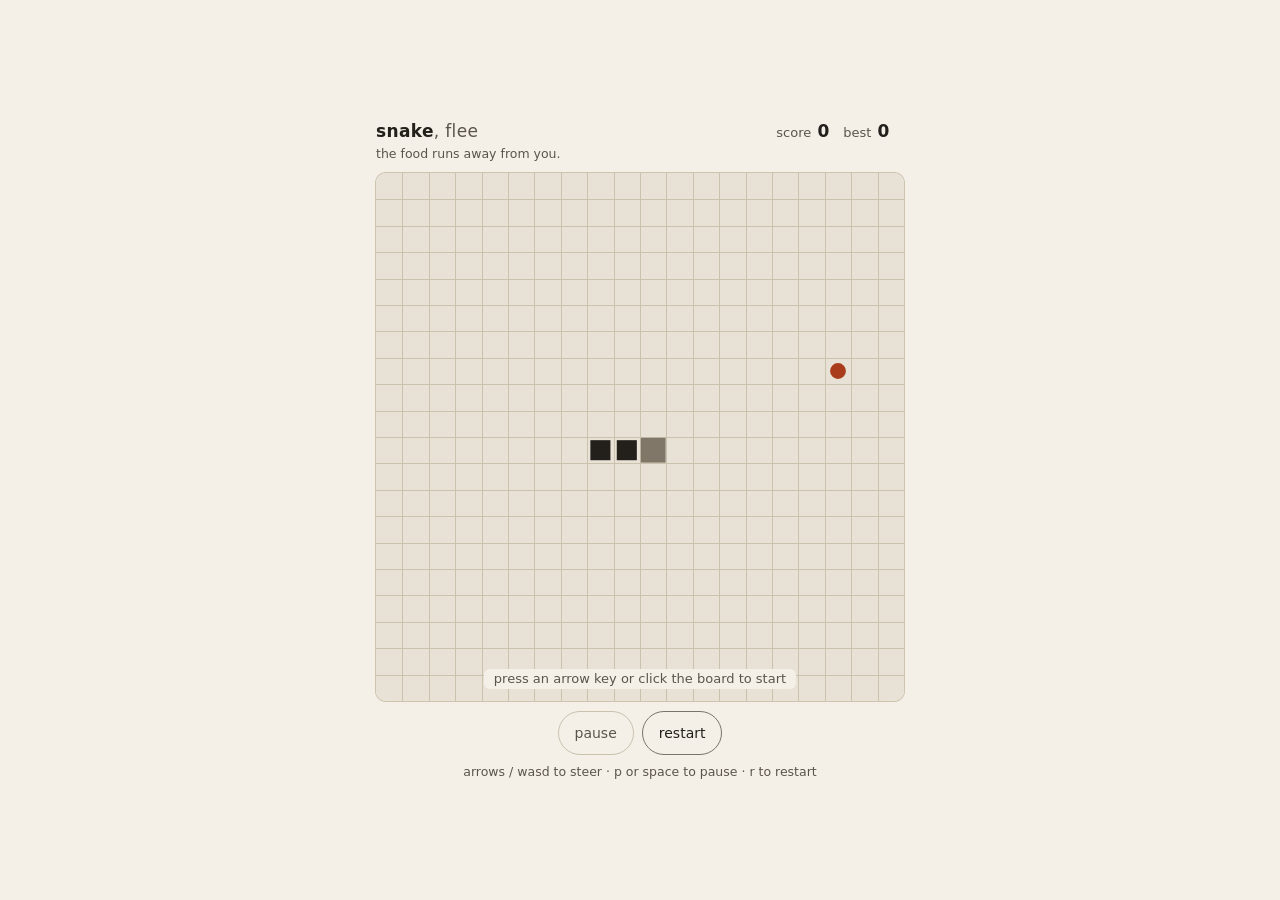
<file: index.html>
<!DOCTYPE html>
<html lang="en">
<head>
<meta charset="utf-8">
<meta name="viewport" content="width=device-width, initial-scale=1, viewport-fit=cover">
<title>snake, flee — the food runs away</title>
<link rel="icon" href="data:,"><!-- no favicon file; this stops the 404 -->
<link rel="stylesheet" href="style.css">
</head>
<body>
<main class="wrap">
  <header class="hud">
    <div class="titles">
      <h1 class="title">snake<span class="title-dim">, flee</span></h1>
      <!-- The twist, on the page and not only in the <title>: a screenshot or
           an embed has to say what this is. -->
      <p class="tagline">the food runs away from you.</p>
    </div>
    <div class="scores">
      <span class="score"><span class="label">score</span> <b id="score">0</b></span>
      <!-- The star is the record's second channel: colour alone is nothing to
           a colourblind player. aria-hidden because the live region already
           says "new best" in words, and "black star" would be noise. -->
      <span class="score" id="bestSlot"><span class="label">best</span> <b id="best">0</b><span class="mark" aria-hidden="true">&#9733;</span></span>
    </div>
  </header>

  <div class="board" id="board">
    <div class="stage" id="stage">
      <canvas id="canvas" width="480" height="480" aria-label="Snake board"></canvas>
      <!-- role=status so the state this shows (ready / paused / game over)
           is announced when it appears, not only drawn. -->
      <div class="overlay" id="overlay" role="status" hidden>
        <p class="over-title" id="overlayTitle">paused</p>
        <p class="over-line" id="overlayLine"></p>
        <!-- Only on an ending that took the record. The card said the same
             flat thing either way; the number was the only tell. The star is
             aria-hidden for the same reason the HUD's is at :24 — the words
             beside it already say it, and "black star a new best" is noise. -->
        <p class="over-record" id="overlayRecord" hidden><span aria-hidden="true">&#9733;</span> a new best</p>
        <p class="over-hint" id="overlayHint"></p>
      </div>
    </div>
  </div>

  <!-- Score changes, a new best and resuming are announced here. One
       utterance per meal at most: a tick-by-tick reading would be unusable. -->
  <p class="sr-only" id="live" role="status" aria-live="polite"></p>

  <footer class="foot">
    <div class="controls">
      <button class="btn" id="pauseBtn" type="button">pause</button>
      <button class="btn" id="restartBtn" type="button">restart</button>
    </div>
    <p class="hint">arrows / wasd to steer &middot; p or space to pause &middot; r to restart</p>
  </footer>
</main>
<script src="app.js"></script>
</body>
</html>
</file>
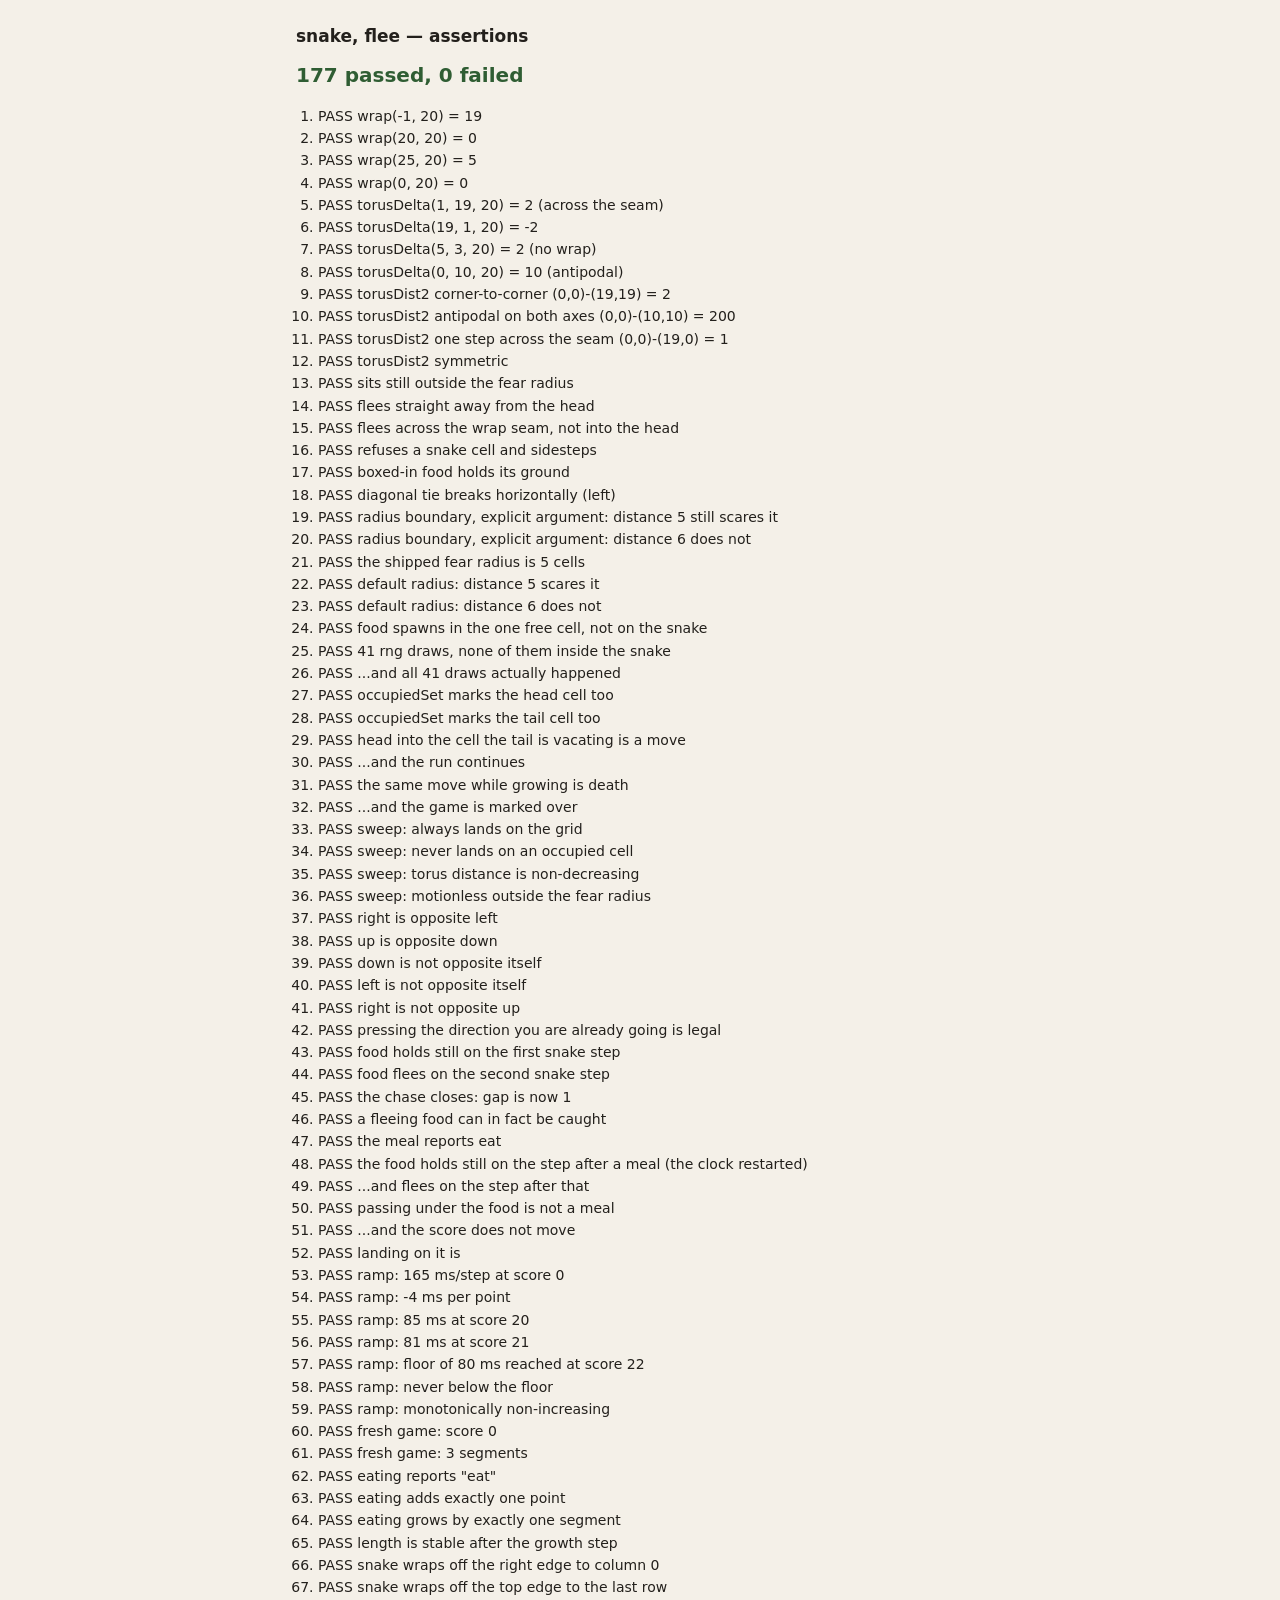
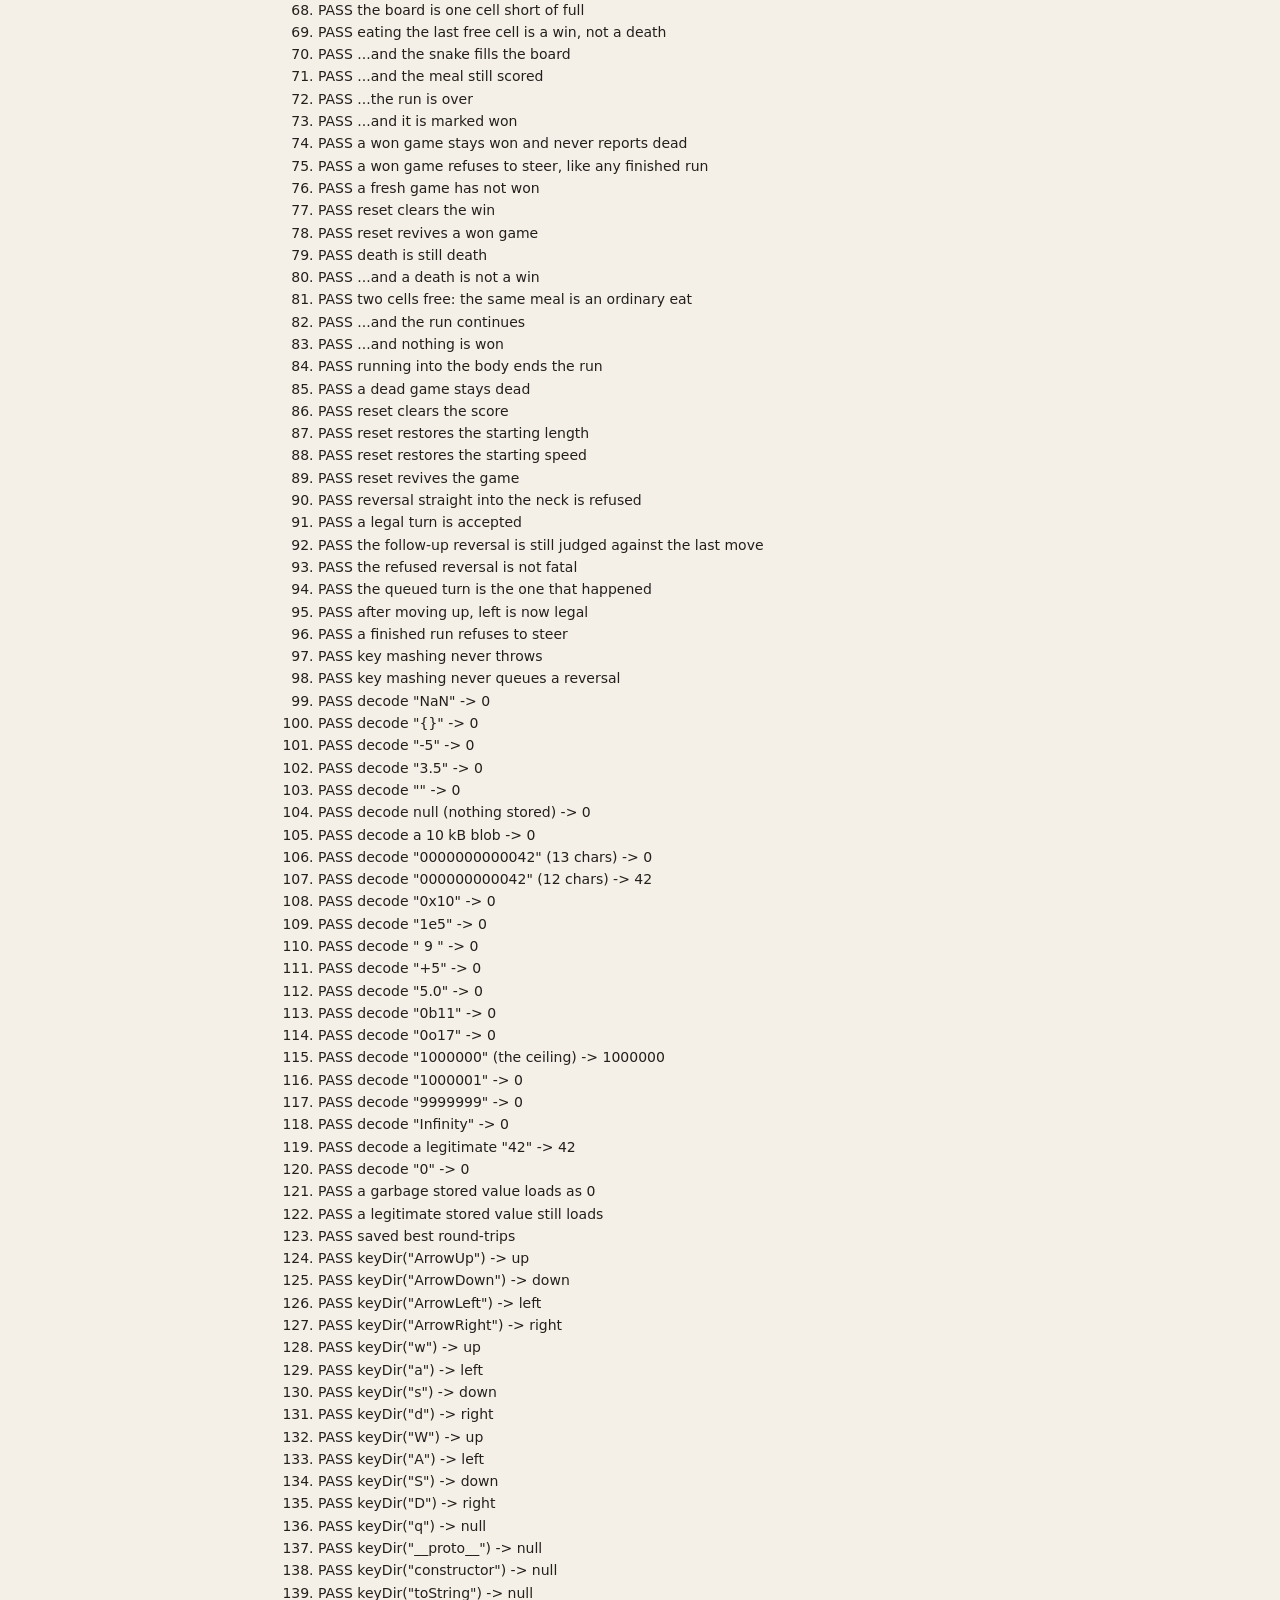
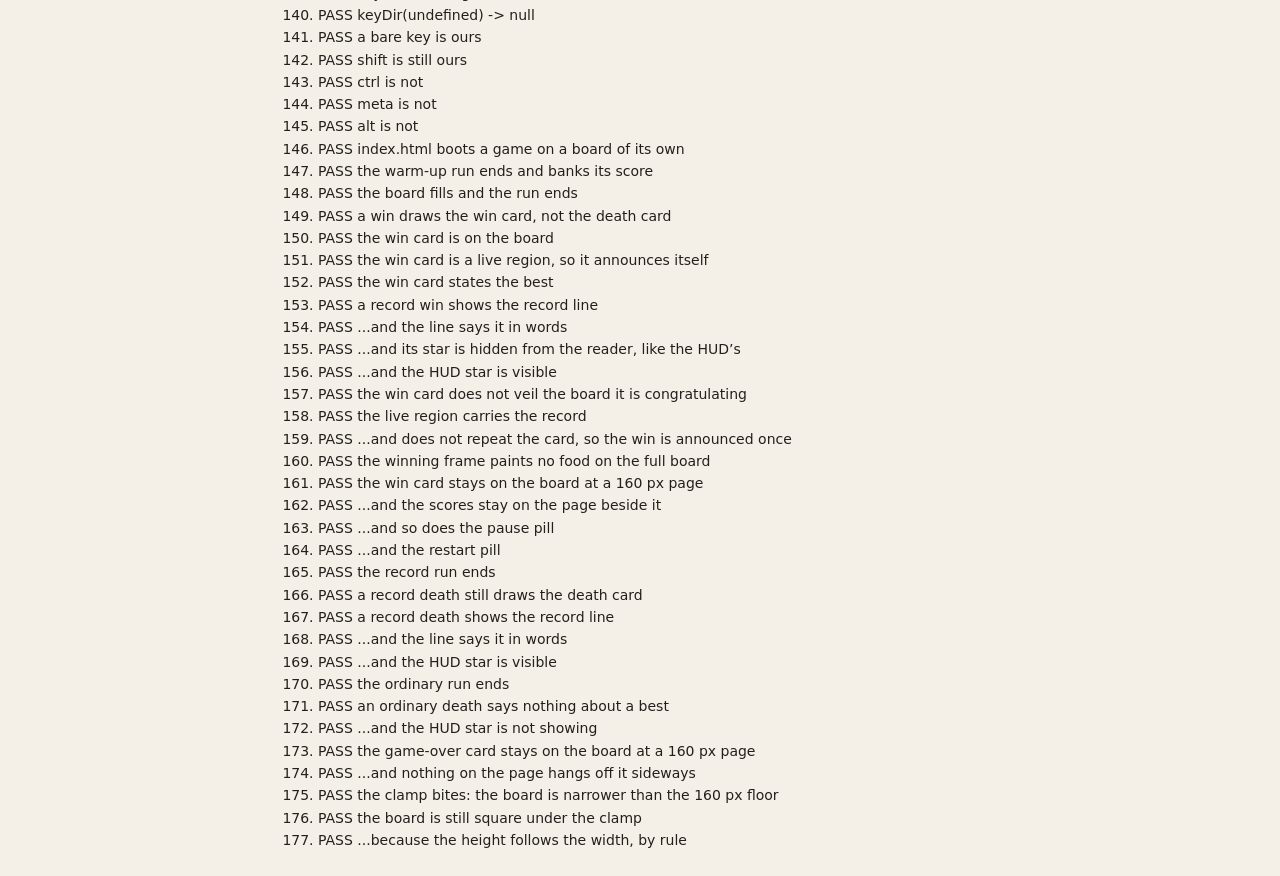
<file: tests.html>
<!DOCTYPE html>
<html lang="en">
<head>
<meta charset="utf-8">
<meta name="viewport" content="width=device-width, initial-scale=1">
<title>snake, flee — tests</title>
<link rel="icon" href="data:,"><!-- no favicon file; this stops the 404 -->
<link rel="stylesheet" href="style.css">
<style>
  /* Runner-only styling; the game's palette is reused for consistency. */
  .runner { max-width: 720px; margin: 0 auto; padding: 24px 16px; height: auto; }
  .summary { font-size: 20px; font-weight: 600; margin: 0 0 16px; }
  .summary.ok { color: #2f5d33; }      /* 5.6:1 on the paper background */
  .summary.bad { color: var(--accent); }
  ol { margin: 0; padding-left: 22px; font-size: 14px; }
  li { margin: 2px 0; }
  li.fail { color: var(--accent); font-weight: 600; }
  code { font-family: ui-monospace, SFMono-Regular, Menlo, Consolas, monospace; }
  li.skip { color: var(--muted); }
  /* The shipped page, mounted and running (see mountPage). Off-screen, not
     display:none: the rows read rendered geometry and computed style, and a
     box that is not laid out has neither. The frame is sized here and resized
     by the rows that need a particular viewport, so the page under test never
     inherits the size of the window the suite was opened in. */
  .fixture { position: absolute; left: -20000px; top: 0; }
  #page { width: 560px; height: 640px; border: 0; display: block; }
</style>
</head>
<body>
<div class="runner">
  <h1 style="font-size:17px;margin:0 0 12px">snake, flee — assertions</h1>
  <p class="summary" id="summary">running…</p>
  <ol id="results"></ol>
</div>

<!-- The page under test is index.html itself, mounted here by mountPage()
     at the foot of this file. This used to be a hand-written copy of that
     file's chrome, and a copy is blind to the drift it was meant to catch:
     with only index.html edited, dropping role="status" from the overlay,
     rewriting the card's "a new best", and even renaming #canvas — which
     leaves the shipped page a dead board with no game on it — every one of
     them left this suite reading 168/168 green. -->
<div class="fixture" id="fixture"></div>

<script>
/* app.js reads the stored best once, at boot, so the seed has to be in place
   before the page under test loads — which is also why the key is spelled out
   here rather than read off the export. The record rows below need the stored
   best exactly one short of the winning score: a record taken in the frame the
   run ends is the case that reverted silently. The player's own value goes
   back at the end of the run (restoreBest). A private window throws here;
   loadBest reports 0 in that case and every row below still holds. */
window.__realBest = null;
window.__seeded = false;
try {
  window.__realBest = localStorage.getItem('snake-flee.best');
  localStorage.setItem('snake-flee.best', '397');
  window.__seeded = true;
} catch (e) { /* storage unavailable; nothing seeded, nothing to put back */ }
</script>
<!-- No #canvas in this document, so app.js boots nothing here: it is loaded
     for the pure logic it exports. The running game lives in the frame. -->
<script src="app.js"></script>
<script>
(function () {
  'use strict';
  var S = window.SnakeFlee;
  var pass = 0, fail = 0, skipped = 0;
  var list = document.getElementById('results');

  function ok(name, cond, detail) {
    var li = document.createElement('li');
    if (cond) { pass++; li.textContent = 'PASS  ' + name; }
    else { fail++; li.className = 'fail'; li.textContent = 'FAIL  ' + name + (detail ? ' — ' + detail : ''); }
    list.appendChild(li);
  }
  function eq(name, actual, expected) {
    ok(name, actual === expected, 'got ' + JSON.stringify(actual) + ', expected ' + JSON.stringify(expected));
  }
  /* A row that could not run, said out loud and counted apart. It is never a
     pass: a suite that quietly drops what it cannot check is worse than one
     that runs fewer rows, because the number at the top stops meaning what it
     says. The summary carries the count and so does the tab title. */
  function skip(name, why) {
    var li = document.createElement('li');
    li.className = 'skip';
    li.textContent = 'SKIP  ' + name + ' — ' + why;
    list.appendChild(li);
    skipped++;
  }
  var N = 20;
  function occ(cells) {
    var m = Object.create(null);
    for (var i = 0; i < cells.length; i++) m[S.key(cells[i][0], cells[i][1])] = true;
    return m;
  }

  // ---------------------------------------------------------------- wrapping
  eq('wrap(-1, 20) = 19', S.wrap(-1, 20), 19);
  eq('wrap(20, 20) = 0', S.wrap(20, 20), 0);
  eq('wrap(25, 20) = 5', S.wrap(25, 20), 5);
  eq('wrap(0, 20) = 0', S.wrap(0, 20), 0);

  // ---------------------------------------------------------- torus distance
  eq('torusDelta(1, 19, 20) = 2 (across the seam)', S.torusDelta(1, 19, 20), 2);
  eq('torusDelta(19, 1, 20) = -2', S.torusDelta(19, 1, 20), -2);
  eq('torusDelta(5, 3, 20) = 2 (no wrap)', S.torusDelta(5, 3, 20), 2);
  eq('torusDelta(0, 10, 20) = 10 (antipodal)', S.torusDelta(0, 10, 20), 10);
  eq('torusDist2 corner-to-corner (0,0)-(19,19) = 2', S.torusDist2(0, 0, 19, 19, N, N), 2);
  // (the naive, unwrapped answer for that pair would be 722; the row above is
  //  the whole assertion — a follow-up '!== 722' would only restate it)
  eq('torusDist2 antipodal on both axes (0,0)-(10,10) = 200', S.torusDist2(0, 0, 10, 10, N, N), 200);
  eq('torusDist2 one step across the seam (0,0)-(19,0) = 1', S.torusDist2(0, 0, 19, 0, N, N), 1);
  eq('torusDist2 symmetric', S.torusDist2(3, 17, 18, 2, N, N), S.torusDist2(18, 2, 3, 17, N, N));

  // --------------------------------------------------------------- flee step
  (function () {
    var far = S.fleeStep({ x: 0, y: 0 }, { x: 10, y: 10 }, {}, N, N, 5);
    ok('sits still outside the fear radius', far.x === 0 && far.y === 0, JSON.stringify(far));

    var near = S.fleeStep({ x: 8, y: 5 }, { x: 10, y: 5 }, {}, N, N, 5);
    ok('flees straight away from the head', near.x === 7 && near.y === 5, JSON.stringify(near));

    // Head at x=2, food at x=0: the short way round is through the seam, so
    // the food must exit left to x=19, not right into the snake.
    var seam = S.fleeStep({ x: 0, y: 5 }, { x: 2, y: 5 }, {}, N, N, 5);
    ok('flees across the wrap seam, not into the head', seam.x === 19 && seam.y === 5, JSON.stringify(seam));

    // Straight-line escape blocked by the snake body -> sidesteps, and the
    // tiebreak order (right, left, down, up) picks "down".
    var blocked = S.fleeStep({ x: 5, y: 5 }, { x: 7, y: 5 }, occ([[4, 5]]), N, N, 5);
    ok('refuses a snake cell and sidesteps', blocked.x === 5 && blocked.y === 6, JSON.stringify(blocked));

    // Fully boxed in: stays put rather than moving closer.
    var boxed = S.fleeStep({ x: 5, y: 5 }, { x: 6, y: 5 }, occ([[4, 5], [5, 4], [5, 6], [6, 5]]), N, N, 5);
    ok('boxed-in food holds its ground', boxed.x === 5 && boxed.y === 5, JSON.stringify(boxed));

    var diag = S.fleeStep({ x: 5, y: 5 }, { x: 7, y: 7 }, {}, N, N, 5);
    ok('diagonal tie breaks horizontally (left)', diag.x === 4 && diag.y === 5, JSON.stringify(diag));

    eq('radius boundary, explicit argument: distance 5 still scares it',
      S.fleeStep({ x: 5, y: 5 }, { x: 10, y: 5 }, {}, N, N, 5).x, 4);
    eq('radius boundary, explicit argument: distance 6 does not',
      S.fleeStep({ x: 5, y: 5 }, { x: 11, y: 5 }, {}, N, N, 5).x, 5);

    /* Every call above passes the radius explicitly, which exercises the
       parameter and never the constant the game actually ships. These three
       pin the shipped value and take the default-argument path — no sixth
       argument — so a change to FEAR_RADIUS is a failing test. */
    eq('the shipped fear radius is 5 cells', S.FEAR_RADIUS, 5);
    eq('default radius: distance 5 scares it',
      S.fleeStep({ x: 5, y: 5 }, { x: 10, y: 5 }, {}, N, N).x, 4);
    eq('default radius: distance 6 does not',
      S.fleeStep({ x: 5, y: 5 }, { x: 11, y: 5 }, {}, N, N).x, 5);
  })();

  // ------------------------------------------------------- food placement
  (function () {
    /* spawnFood's occupancy filter was untested: the game tests all inject an
       rng that lands on a free cell either way. Leave exactly one cell open
       and the filter is the only thing that can find it. */
    var g = S.createGame({ rng: function () { return 0; } });
    g.snake = [];
    for (var y = 0; y < N; y++) {
      for (var x = 0; x < N; x++) if (!(x === 7 && y === 3)) g.snake.push({ x: x, y: y });
    }
    var only = S.spawnFood(g);
    ok('food spawns in the one free cell, not on the snake',
      only.x === 7 && only.y === 3, JSON.stringify(only));

    // ...and across the whole rng range, with a body worth avoiding.
    var g2 = S.createGame({ rng: function () { return 0; } });
    g2.snake = [];
    for (var i = 0; i < N; i++) g2.snake.push({ x: i, y: 0 });   // the whole top row
    var taken = S.occupiedSet(g2.snake);
    var inside = 0, draws = 0;
    for (var k = 0; k <= 40; k++) {
      g2.rng = (function (v) { return function () { return v; }; })(k / 40.0001);
      var f = S.spawnFood(g2);
      draws++;
      if (taken[S.key(f.x, f.y)]) inside++;
    }
    eq('41 rng draws, none of them inside the snake', inside, 0);
    eq('...and all 41 draws actually happened', draws, 41);

    eq('occupiedSet marks the head cell too', S.occupiedSet([{ x: 1, y: 2 }, { x: 3, y: 4 }])[S.key(1, 2)], true);
    eq('occupiedSet marks the tail cell too', S.occupiedSet([{ x: 1, y: 2 }, { x: 3, y: 4 }])[S.key(3, 4)], true);
  })();

  // --------------------------------------------------- the vacating tail
  (function () {
    /* The tail cell frees up on the same step, so the head may follow it —
       unless the snake is growing this step, when the tail stays put and the
       same move is fatal. One guard, both outcomes. */
    function square(grow) {
      var g = S.createGame({ rng: function () { return 0; } });
      g.snake = [{ x: 5, y: 5 }, { x: 6, y: 5 }, { x: 6, y: 6 }, { x: 5, y: 6 }];
      g.dir = S.DIRS.down; g.dirMoved = S.DIRS.right;   // into the tail cell
      g.grow = grow; g.food = { x: 15, y: 15 }; g.clock = 0;
      return { r: S.tick(g), g: g };
    }
    var moving = square(0);
    eq('head into the cell the tail is vacating is a move', moving.r, 'move');
    eq('...and the run continues', moving.g.over, false);
    var growing = square(1);
    eq('the same move while growing is death', growing.r, 'dead');
    eq('...and the game is marked over', growing.g.over, true);
  })();

  // Exhaustive property sweep: for every head/food pair on the board the flee
  // step must stay on the grid, avoid occupied cells, never close the gap, and
  // never move at all when the head is outside the radius.
  (function () {
    var bad = { grid: 0, occupied: 0, closer: 0, restless: 0 };
    var block = occ([[9, 9], [9, 10], [10, 9], [3, 14], [17, 2]]);
    for (var hx = 0; hx < N; hx++) {
      for (var hy = 0; hy < N; hy++) {
        for (var fx = 0; fx < N; fx++) {
          for (var fy = 0; fy < N; fy++) {
            if (block[S.key(fx, fy)]) continue;
            var before = S.torusDist2(fx, fy, hx, hy, N, N);
            var r = S.fleeStep({ x: fx, y: fy }, { x: hx, y: hy }, block, N, N, 5);
            if (r.x < 0 || r.x >= N || r.y < 0 || r.y >= N || r.x % 1 || r.y % 1) bad.grid++;
            if (block[S.key(r.x, r.y)]) bad.occupied++;
            if (S.torusDist2(r.x, r.y, hx, hy, N, N) < before) bad.closer++;
            if (before > 25 && (r.x !== fx || r.y !== fy)) bad.restless++;
          }
        }
      }
    }
    eq('sweep: always lands on the grid', bad.grid, 0);
    eq('sweep: never lands on an occupied cell', bad.occupied, 0);
    eq('sweep: torus distance is non-decreasing', bad.closer, 0);
    eq('sweep: motionless outside the fear radius', bad.restless, 0);
  })();

  // ------------------------------------------------------------- reversals
  (function () {
    eq('right is opposite left', S.isOpposite(S.DIRS.right, S.DIRS.left), true);
    eq('up is opposite down', S.isOpposite(S.DIRS.up, S.DIRS.down), true);
    // One axis matching is not enough: 0 === -0, so every direction has one
    // component that looks reversed against itself.
    eq('down is not opposite itself', S.isOpposite(S.DIRS.down, S.DIRS.down), false);
    eq('left is not opposite itself', S.isOpposite(S.DIRS.left, S.DIRS.left), false);
    eq('right is not opposite up', S.isOpposite(S.DIRS.right, S.DIRS.up), false);
    (function () {
      var g = S.createGame({ rng: function () { return 0; } });
      g.food = { x: 0, y: 0 };
      eq('pressing the direction you are already going is legal',
        S.turn(g, S.DIRS.right), true);
    })();
  })();

  // ------------------------------------------------------------ flee cadence
  (function () {
    // The food moves once per two snake steps. At equal speed a head-on chase
    // never closes and the game cannot be won, so this cadence is what makes
    // the food catchable at all.
    var g = S.createGame({ rng: function () { return 0; } });
    g.snake = [{ x: 5, y: 10 }, { x: 4, y: 10 }, { x: 3, y: 10 }];
    g.dir = S.DIRS.right; g.dirMoved = S.DIRS.right; g.clock = 0;
    g.food = { x: 8, y: 10 };                        // 3 cells ahead, inside the radius
    S.tick(g);
    ok('food holds still on the first snake step', g.food.x === 8 && g.food.y === 10,
      JSON.stringify(g.food));
    S.tick(g);
    ok('food flees on the second snake step', g.food.x === 9 && g.food.y === 10,
      JSON.stringify(g.food));
    S.tick(g);
    eq('the chase closes: gap is now 1', S.torusDist2(g.food.x, g.food.y, g.snake[0].x, g.snake[0].y, N, N), 1);
    eq('a fleeing food can in fact be caught', S.tick(g), 'eat');
  })();

  (function () {
    /* Eating restarts the cadence clock, so the new food gets a step of grace
       instead of inheriting the old food's parity. */
    var g = S.createGame({ rng: function () { return 0; } });
    g.snake = [{ x: 5, y: 10 }, { x: 4, y: 10 }, { x: 3, y: 10 }];
    g.dir = S.DIRS.right; g.dirMoved = S.DIRS.right;
    g.clock = 1;                    // one more step and the food would move
    g.food = { x: 6, y: 10 };       // directly ahead: this step is the meal
    eq('the meal reports eat', S.tick(g), 'eat');
    g.food = { x: 9, y: 10 };       // 3 cells ahead, well inside the radius
    S.tick(g);
    ok('the food holds still on the step after a meal (the clock restarted)',
      g.food.x === 9 && g.food.y === 10, JSON.stringify(g.food));
    S.tick(g);
    ok('...and flees on the step after that',
      g.food.x === 10 && g.food.y === 10, JSON.stringify(g.food));
  })();

  (function () {
    // Sharing one coordinate with the food is not a meal.
    var g = S.createGame({ rng: function () { return 0; } });
    g.snake = [{ x: 5, y: 10 }, { x: 4, y: 10 }, { x: 3, y: 10 }];
    g.dir = S.DIRS.right; g.dirMoved = S.DIRS.right; g.clock = 0;
    g.food = { x: 6, y: 11 };       // same column as the next head cell, one row off
    eq('passing under the food is not a meal', S.tick(g), 'move');
    eq('...and the score does not move', g.score, 0);
    g.snake = [{ x: 5, y: 10 }, { x: 4, y: 10 }, { x: 3, y: 10 }];
    g.dir = S.DIRS.right; g.dirMoved = S.DIRS.right;
    g.food = { x: 6, y: 10 };       // the same step, this time on the food
    eq('landing on it is', S.tick(g), 'eat');
  })();

  // -------------------------------------------------------------- speed ramp
  eq('ramp: 165 ms/step at score 0', S.stepIntervalMs(0), 165);
  eq('ramp: -4 ms per point', S.stepIntervalMs(1), 161);
  eq('ramp: 85 ms at score 20', S.stepIntervalMs(20), 85);
  eq('ramp: 81 ms at score 21', S.stepIntervalMs(21), 81);
  eq('ramp: floor of 80 ms reached at score 22', S.stepIntervalMs(22), 80);
  eq('ramp: never below the floor', S.stepIntervalMs(10000), 80);
  (function () {
    var monotone = true;
    for (var i = 1; i <= 200; i++) {
      if (S.stepIntervalMs(i) > S.stepIntervalMs(i - 1)) monotone = false;
    }
    ok('ramp: monotonically non-increasing', monotone);
  })();

  // ------------------------------------------------------------ game stepping
  (function () {
    var g = S.createGame({ rng: function () { return 0.5; } });
    eq('fresh game: score 0', g.score, 0);
    eq('fresh game: 3 segments', g.snake.length, 3);

    // Park the food directly ahead so the next step eats it.
    g.food = { x: g.snake[0].x + 1, y: g.snake[0].y };
    var len = g.snake.length;
    eq('eating reports "eat"', S.tick(g), 'eat');
    eq('eating adds exactly one point', g.score, 1);
    eq('eating grows by exactly one segment', g.snake.length, len + 1);
    var len2 = g.snake.length;
    g.food = { x: 0, y: 0 };            // far away, no second meal
    S.tick(g);
    eq('length is stable after the growth step', g.snake.length, len2);
  })();

  (function () {
    var g = S.createGame({ rng: function () { return 0; } });
    g.snake = [{ x: 19, y: 4 }, { x: 18, y: 4 }, { x: 17, y: 4 }];
    g.dir = S.DIRS.right; g.dirMoved = S.DIRS.right;
    g.food = { x: 10, y: 15 };
    S.tick(g);
    ok('snake wraps off the right edge to column 0', g.snake[0].x === 0 && g.snake[0].y === 4,
      JSON.stringify(g.snake[0]));

    g.snake = [{ x: 6, y: 0 }, { x: 6, y: 1 }, { x: 6, y: 2 }];
    g.dir = S.DIRS.up; g.dirMoved = S.DIRS.up;
    S.tick(g);
    ok('snake wraps off the top edge to the last row', g.snake[0].x === 6 && g.snake[0].y === 19,
      JSON.stringify(g.snake[0]));
  })();

  // -------------------------------------------------------------- the win
  (function () {
    /* Filling the board is 397 meals on a 20x20, so nobody will ever reach it
       by playing — which is exactly why it has to be asserted. It used to end
       the run as a death: with no free cell left spawnFood handed back the
       stale food, that cell was the head, and the next step was a collision
       with yourself. Build the board one cell short and eat the last one. */
    function full() {
      var g = S.createGame({ rng: function () { return 0; } });
      var snake = [{ x: 7, y: 4 }];                 // head, about to move up
      for (var y = 0; y < N; y++) {
        for (var x = 0; x < N; x++) {
          if (x === 7 && (y === 3 || y === 4)) continue;   // (7,3) is the gap
          snake.push({ x: x, y: y });
        }
      }
      g.snake = snake;
      g.grow = 0;
      g.score = N * N - 3;
      g.dir = S.DIRS.up; g.dirMoved = S.DIRS.up;
      g.food = { x: 7, y: 3 };
      return g;
    }

    var g = full();
    eq('the board is one cell short of full', g.snake.length, N * N - 1);
    eq('eating the last free cell is a win, not a death', S.tick(g), 'win');
    eq('...and the snake fills the board', g.snake.length, N * N);
    eq('...and the meal still scored', g.score, N * N - 2);
    eq('...the run is over', g.over, true);
    eq('...and it is marked won', g.won, true);
    eq('a won game stays won and never reports dead', S.tick(g), 'win');
    eq('a won game refuses to steer, like any finished run',
      S.turn(g, S.DIRS.left), false);

    // The win is a state of its own: a fresh game and a death are not it.
    var fresh = S.createGame({ rng: function () { return 0; } });
    eq('a fresh game has not won', fresh.won, false);
    S.reset(g);
    eq('reset clears the win', g.won, false);
    eq('reset revives a won game', g.over, false);

    var d = S.createGame({ rng: function () { return 0; } });
    d.snake = [{ x: 5, y: 5 }, { x: 6, y: 5 }, { x: 6, y: 6 }, { x: 5, y: 6 }, { x: 4, y: 6 }];
    d.dir = S.DIRS.down; d.dirMoved = S.DIRS.left;
    d.food = { x: 15, y: 15 };
    eq('death is still death', S.tick(d), 'dead');
    eq('...and a death is not a win', d.won, false);

    /* One cell short of full is an ordinary meal, so the win is the board
       filling and not merely a long snake. Two cells free, eat one. */
    var g2 = full();
    g2.snake.pop();                 // give a second cell back to the board
    eq('two cells free: the same meal is an ordinary eat', S.tick(g2), 'eat');
    eq('...and the run continues', g2.over, false);
    eq('...and nothing is won', g2.won, false);
  })();

  (function () {
    // Self-collision: a length-5 snake turned into its own body.
    var g = S.createGame({ rng: function () { return 0; } });
    g.snake = [{ x: 5, y: 5 }, { x: 6, y: 5 }, { x: 6, y: 6 }, { x: 5, y: 6 }, { x: 4, y: 6 }];
    g.dir = S.DIRS.down; g.dirMoved = S.DIRS.left;
    g.food = { x: 15, y: 15 };
    eq('running into the body ends the run', S.tick(g), 'dead');
    eq('a dead game stays dead', S.tick(g), 'dead');

    S.reset(g);
    eq('reset clears the score', g.score, 0);
    eq('reset restores the starting length', g.snake.length, 3);
    eq('reset restores the starting speed', S.stepIntervalMs(g.score), 165);
    eq('reset revives the game', g.over, false);
  })();

  (function () {
    // A 180 is judged against the direction last *moved*. Moving right, the
    // pair (up, left) in one tick must leave "up" queued, not "left".
    var g = S.createGame({ rng: function () { return 0; } });
    g.food = { x: 0, y: 0 };
    eq('reversal straight into the neck is refused', S.turn(g, S.DIRS.left), false);
    eq('a legal turn is accepted', S.turn(g, S.DIRS.up), true);
    eq('the follow-up reversal is still judged against the last move',
      S.turn(g, S.DIRS.left), false);
    ok('the refused reversal is not fatal', S.tick(g) !== 'dead');
    eq('the queued turn is the one that happened', g.dirMoved, S.DIRS.up);
    eq('after moving up, left is now legal', S.turn(g, S.DIRS.left), true);
    g.over = true;
    eq('a finished run refuses to steer', S.turn(g, S.DIRS.right), false);
  })();

  (function () {
    // Mash every direction 500 times from a fresh game: nothing may throw and
    // the snake may never reverse into itself on the very next step.
    var g = S.createGame({ rng: Math.random });
    var dirs = [S.DIRS.up, S.DIRS.down, S.DIRS.left, S.DIRS.right];
    var threw = false, reversed = false;
    try {
      for (var i = 0; i < 500; i++) {
        var moved = g.dirMoved;
        S.turn(g, dirs[i % 4]);
        S.turn(g, dirs[(i * 7 + 3) % 4]);
        if (S.isOpposite(g.dir, moved)) reversed = true;
        if (S.tick(g) === 'dead') S.reset(g);
      }
    } catch (e) { threw = true; }
    ok('key mashing never throws', !threw);
    ok('key mashing never queues a reversal', !reversed);
  })();

  // ----------------------------------------------------------- best storage
  eq('decode "NaN" -> 0', S.decodeBest('NaN'), 0);
  eq('decode "{}" -> 0', S.decodeBest('{}'), 0);
  eq('decode "-5" -> 0', S.decodeBest('-5'), 0);
  eq('decode "3.5" -> 0', S.decodeBest('3.5'), 0);
  eq('decode "" -> 0', S.decodeBest(''), 0);
  eq('decode null (nothing stored) -> 0', S.decodeBest(null), 0);
  eq('decode a 10 kB blob -> 0', S.decodeBest(new Array(10241).join('9')), 0);
  /* The blob row cannot tell the length guard from anything else: Number() of
     ten thousand nines is Infinity, which the value guards catch on their own.
     A 13-character string worth 42 is the input that isolates it. */
  eq('decode "0000000000042" (13 chars) -> 0', S.decodeBest('0000000000042'), 0);
  eq('decode "000000000042" (12 chars) -> 42', S.decodeBest('000000000042'), 42);
  // Number() would take all of these; the comment says plain integers only.
  eq('decode "0x10" -> 0', S.decodeBest('0x10'), 0);
  eq('decode "1e5" -> 0', S.decodeBest('1e5'), 0);
  eq('decode " 9 " -> 0', S.decodeBest(' 9 '), 0);
  eq('decode "+5" -> 0', S.decodeBest('+5'), 0);
  eq('decode "5.0" -> 0', S.decodeBest('5.0'), 0);
  eq('decode "0b11" -> 0', S.decodeBest('0b11'), 0);
  eq('decode "0o17" -> 0', S.decodeBest('0o17'), 0);
  // The ceiling is inclusive, and one past it is not.
  eq('decode "1000000" (the ceiling) -> 1000000', S.decodeBest('1000000'), 1000000);
  eq('decode "1000001" -> 0', S.decodeBest('1000001'), 0);
  eq('decode "9999999" -> 0', S.decodeBest('9999999'), 0);
  eq('decode "Infinity" -> 0', S.decodeBest('Infinity'), 0);
  eq('decode a legitimate "42" -> 42', S.decodeBest('42'), 42);
  eq('decode "0" -> 0', S.decodeBest('0'), 0);

  (function () {
    /* Storage is not always reachable: a private window, a browser with site
       data off, a third-party frame. The game is fine there — it plays, the
       best reads 0, nothing throws — so the suite has to be fine there too.
       This block used to call ok(false) on the throw, which failed one row of
       145 in a mode the build itself handles, and made the README's count
       false the moment anyone opened the file in a private window.
       Probe once, assert whichever branch applies, three rows either way. */
    var PROBE = S.BEST_KEY + '.probe';
    var available = true;
    var stored = null;
    try {
      stored = localStorage.getItem(S.BEST_KEY);
      localStorage.setItem(PROBE, '1');
      localStorage.removeItem(PROBE);
    } catch (e) { available = false; }

    if (available) {
      localStorage.setItem(S.BEST_KEY, '{"best":7}');
      eq('a garbage stored value loads as 0', S.loadBest(), 0);
      localStorage.setItem(S.BEST_KEY, '137');
      eq('a legitimate stored value still loads', S.loadBest(), 137);
      S.saveBest(58);
      eq('saved best round-trips', S.loadBest(), 58);
      if (stored === null) localStorage.removeItem(S.BEST_KEY);
      else localStorage.setItem(S.BEST_KEY, stored);
    } else {
      var threw = false;
      try { S.saveBest(58); } catch (e) { threw = true; }
      /* Through a catch, because the thing under test is that neither call
         throws. Read straight, a loadBest that had lost its own try/catch
         threw out of this block and took the rest of the file with it: the
         page sat on "running…" with no count and no failing row, which is the
         one result a suite must never produce. */
      function load() { try { return S.loadBest(); } catch (e) { return e.name; } }
      eq('storage unavailable: loadBest reports no best', load(), 0);
      ok('storage unavailable: saveBest swallows it and the run carries on', !threw);
      eq('storage unavailable: still no best after a save', load(), 0);
    }
  })();

  // ------------------------------------------------------------ key mapping
  /* Every entry in the table, one row each. Three of the twelve were asserted
     and the other nine were not, so deleting KEYMAP.W — shift held on WASD,
     which is how anyone steering with a hand on shift actually types it — left
     the suite at a clean pass. A mapping is only as covered as its rows. */
  eq('keyDir("ArrowUp") -> up', S.keyDir('ArrowUp'), 'up');
  eq('keyDir("ArrowDown") -> down', S.keyDir('ArrowDown'), 'down');
  eq('keyDir("ArrowLeft") -> left', S.keyDir('ArrowLeft'), 'left');
  eq('keyDir("ArrowRight") -> right', S.keyDir('ArrowRight'), 'right');
  eq('keyDir("w") -> up', S.keyDir('w'), 'up');
  eq('keyDir("a") -> left', S.keyDir('a'), 'left');
  eq('keyDir("s") -> down', S.keyDir('s'), 'down');
  eq('keyDir("d") -> right', S.keyDir('d'), 'right');
  eq('keyDir("W") -> up', S.keyDir('W'), 'up');
  eq('keyDir("A") -> left', S.keyDir('A'), 'left');
  eq('keyDir("S") -> down', S.keyDir('S'), 'down');
  eq('keyDir("D") -> right', S.keyDir('D'), 'right');
  eq('keyDir("q") -> null', S.keyDir('q'), null);
  eq('keyDir("__proto__") -> null', S.keyDir('__proto__'), null);
  eq('keyDir("constructor") -> null', S.keyDir('constructor'), null);
  eq('keyDir("toString") -> null', S.keyDir('toString'), null);
  eq('keyDir(undefined) -> null', S.keyDir(undefined), null);

  // A keydown carrying ctrl/meta/alt belongs to the browser, not to the game.
  eq('a bare key is ours', S.isBareKey({}), true);
  eq('shift is still ours', S.isBareKey({ shiftKey: true }), true);
  eq('ctrl is not', S.isBareKey({ ctrlKey: true }), false);
  eq('meta is not', S.isBareKey({ metaKey: true }), false);
  eq('alt is not', S.isBareKey({ altKey: true }), false);

  /* ------------------------------------------------- the rendered chrome
     Everything above is pure logic, and that is how six of day 042's changes
     could be reverted one at a time with the suite still reading 145/145: a
     flag can be correct while what the player sees is wrong.

     What these rows drive is the shipped page. index.html is mounted in a
     frame and the game booted inside it is the one under test — its markup,
     its stylesheet, its copy. The suite kept a hand-written copy of that
     chrome until day 042, which left it blind to exactly the drift it exists
     to catch: three edits to index.html alone — dropping role="status" from
     the overlay, rewriting the card's "a new best", renaming #canvas so the
     page has no game at all — each left the suite green.

     The frame is also what makes the geometry rows repeatable. They read the
     page at a size this file sets, so the answer no longer depends on the
     window the suite is opened in. It used to: below about 370 px of runner
     height, chooseLayout() put the old fixture into the row arrangement,
     where max-width is none and nothing clamped the board, and the clamp row
     failed — 167/168 on an ordinary laptop with a short window, 168/168 on a
     tall one, from the same commit.

     They are asynchronous: the page loads, then the game advances on
     requestAnimationFrame, so the summary is written by finish() at the end
     of the chain. */
  var PAGE_W = 560;   // the frame's own viewport, in CSS px
  var frame = null, iw = null, idoc = null;
  var live, overlay, oTitle, oLine, oRecord, markEl, canvasEl, stageEl;

  function restoreBest() {
    if (!window.__seeded) return;
    try {
      if (window.__realBest === null) localStorage.removeItem(S.BEST_KEY);
      else localStorage.setItem(S.BEST_KEY, window.__realBest);
    } catch (e) { /* it was reachable a moment ago; nothing to do if it is not */ }
  }

  /* One way out, whatever happens. The rows below run inside the frame's
     animation frames and a frame that stops — a browser that throttles an
     off-screen document, a page that never boots — would otherwise leave the
     suite sitting on "running…" for ever: no count, no failing row, nothing
     to read. The watchdog turns that into a failure like any other. */
  var finished = false;
  var watchdog = setTimeout(function () {
    ok('the page under test keeps stepping', false,
      'the chain stalled: no animation frame from the page in 60 s');
    finish();
  }, 60000);

  function finish() {
    if (finished) return;
    finished = true;
    clearTimeout(watchdog);
    restoreBest();
    var summary = document.getElementById('summary');
    summary.textContent = pass + ' passed, ' + fail + ' failed' +
      (skipped ? ', ' + skipped + ' skipped' : '');
    summary.className = 'summary ' + (fail === 0 ? 'ok' : 'bad');
    document.title = (fail === 0 ? 'PASS' : 'FAIL') + ' — ' + pass + '/' + (pass + fail) +
      (skipped ? ' (' + skipped + ' skipped)' : '');
    window.__testResults = { pass: pass, fail: fail, skipped: skipped };
  }

  /* index.html, loaded and running. Same origin over http(s), so the page's
     own window is readable and every row below reads the real thing.
     Over file:// it is not: a sibling file is a separate origin in Chrome and
     Safari, and the frame's document is closed to this page. There is nothing
     honest to assert then, so the block says out loud that it did not run
     rather than passing on a copy of the page that could already have drifted
     from it. Serving the folder is the fix, and the message says so. */
  function mountPage(cb) {
    var settled = false;
    function done(w) { if (settled) return; settled = true; cb(w); }
    frame = document.createElement('iframe');
    frame.id = 'page';
    frame.title = 'index.html, under test';
    frame.addEventListener('load', function () {
      var w = null;
      try {
        w = frame.contentWindow;
        if (!w || !w.document || !w.document.getElementById) w = null;
      } catch (e) { w = null; }   // cross-origin: file:// is the usual reason
      done(w);
    });
    frame.addEventListener('error', function () { done(null); });
    // src before insertion: a frame appended empty fires load once for the
    // about:blank it starts on, and that one is not the page under test.
    frame.src = 'index.html';
    document.getElementById('fixture').appendChild(frame);
    // A frame that never loads must not leave the suite reading "running…".
    setTimeout(function () { done(null); }, 10000);
  }

  // Every wait is on the frame's own clock: the game steps there, not here.
  function press(k) { iw.dispatchEvent(new iw.KeyboardEvent('keydown', { key: k })); }
  function frames(n, cb) {
    if (n <= 0) { cb(); return; }
    iw.requestAnimationFrame(function () { frames(n - 1, cb); });
  }
  // The game steps on its own clock, so wait for the state rather than for a
  // fixed number of frames. 600 frames is ten seconds of budget for a step
  // that takes five.
  function until(pred, cb, budget) {
    if (budget === undefined) budget = 600;
    if (pred()) { cb(true); return; }
    if (budget <= 0) { cb(false); return; }
    iw.requestAnimationFrame(function () { until(pred, cb, budget - 1); });
  }
  function shown(el) {
    return !el.hidden && iw.getComputedStyle(el).display !== 'none';
  }
  // The page under test at a viewport this file chooses. Three frames: one to
  // take the resize, one for layout() to re-pick the arrangement, one to paint.
  function width(px, cb) {
    frame.style.width = px + 'px';
    frames(3, cb);
  }
  // One cell centre of the live board, as the browser actually painted it.
  function pixelAt(cx, cy) {
    var cell = canvasEl.width / N;
    var d = canvasEl.getContext('2d')
      .getImageData(Math.round((cx + 0.5) * cell), Math.round((cy + 0.5) * cell), 1, 1).data;
    return '#' + [d[0], d[1], d[2]].map(function (v) {
      return ('0' + v.toString(16)).slice(-2);
    }).join('');
  }
  // How far the card's lines reach outside the board they are anchored to,
  // in px, on any side. 0 is the whole of the requirement.
  function cardSpill() {
    var st = stageEl.getBoundingClientRect();
    var ps = idoc.querySelectorAll('#overlay > p');
    var out = 0;
    for (var i = 0; i < ps.length; i++) {
      var el = ps[i];
      if (!shown(el) || !el.textContent.trim()) continue;
      var r = el.getBoundingClientRect();
      out = Math.max(out, st.top - r.top, r.bottom - st.bottom,
        st.left - r.left, r.right - st.right);
    }
    return Math.round(out);
  }
  // The page's own horizontal overflow, both directions: scrollWidth catches
  // what hangs off the right, and the left edge of a centred row that no
  // longer fits is not scrollable at all, so it is measured directly.
  function offPage(sel) {
    var el = idoc.querySelector(sel), r = el.getBoundingClientRect();
    var w = idoc.documentElement.clientWidth;
    return Math.round(Math.max(0, -r.left, r.right - w));
  }

  // The board one cell short of full, head about to take the last free cell.
  // Score is the seeded best, so the record is taken in the frame that ends
  // the run — the case commitBest used to eat before anything could read it.
  function loadAlmostFull(g) {
    var snake = [{ x: 7, y: 4 }];
    for (var y = 0; y < N; y++) {
      for (var x = 0; x < N; x++) {
        if (x === 7 && (y === 3 || y === 4)) continue;
        snake.push({ x: x, y: y });
      }
    }
    g.snake = snake; g.grow = 0; g.score = N * N - 3;
    g.dir = iw.SnakeFlee.DIRS.up; g.dirMoved = iw.SnakeFlee.DIRS.up;
    g.food = { x: 7, y: 3 }; g.clock = 0; g.over = false; g.won = false;
  }

  // A run that dies into its own body, at whatever score is already set.
  function loadDeath(g) {
    g.snake = [{ x: 5, y: 5 }, { x: 6, y: 5 }, { x: 6, y: 6 }, { x: 5, y: 6 }, { x: 4, y: 6 }];
    g.dir = iw.SnakeFlee.DIRS.down; g.dirMoved = iw.SnakeFlee.DIRS.left;
    g.food = { x: 15, y: 15 };
  }

  mountPage(function (w) {
    if (!w) {
      skip('the shipped page, mounted and driven',
        'index.html cannot be read from here — over file:// a sibling file is a ' +
        'separate origin, so the frame holding the page is closed to this suite. ' +
        'Every row that drives the real page — all of them, below this one — ' +
        'did not run. Serve the folder (python3 -m http.server) and reload ' +
        'to run them.');
      finish();
      return;
    }
    iw = w; idoc = w.document;
    var G = iw.SnakeFlee;

    /* The first row is the coupling itself. app.js wires the renderer up only
       when the page has a #canvas, so a page that boots a game is a page with
       a board on it; renaming that one attribute leaves a dead board and no
       game, and the suite used to call that 168/168. */
    ok('index.html boots a game on a board of its own',
      !!(G && G.game && idoc.getElementById('canvas')),
      'canvas=' + !!idoc.getElementById('canvas') + ' game=' + !!(G && G.game));
    if (!G || !G.game) { finish(); return; }   // nothing below can mean anything

    live = idoc.getElementById('live');
    overlay = idoc.getElementById('overlay');
    oTitle = idoc.getElementById('overlayTitle');
    oLine = idoc.getElementById('overlayLine');
    oRecord = idoc.getElementById('overlayRecord');
    markEl = idoc.querySelector('#bestSlot .mark');
    canvasEl = idoc.getElementById('canvas');
    stageEl = idoc.getElementById('stage');

    /* 0. Warm-up: leave the best exactly one under the winning score. The seed
          before the frame loads does that when storage is reachable; when it is
          not, boot read 0 and this run is what raises it. Either way the record
          in step 1 is taken in the frame the run ends, which is the case that
          reverted silently — not one taken a meal earlier. */
    frames(2, function () {
      var g = G.game;
      press('p');            // starts the run without steering it
      g.score = N * N - 3;   // 397, one under the score that fills the board
      loadDeath(g);
      until(function () { return g.over; }, function (warmed) {
        ok('the warm-up run ends and banks its score', warmed);
        press('r');

    // 1. A win that takes the record in the frame it ends.
    loadAlmostFull(g);
    until(function () { return g.over; }, function (reached) {
      ok('the board fills and the run ends', reached);
      frames(2, function () {
        eq('a win draws the win card, not the death card', oTitle.textContent, 'you win');
        ok('the win card is on the board', shown(overlay), overlay.outerHTML.slice(0, 60));
        eq('the win card is a live region, so it announces itself',
          overlay.getAttribute('role'), 'status');
        ok('the win card states the best', /best\s+\d+/.test(oLine.textContent), oLine.textContent);
        ok('a record win shows the record line', shown(oRecord),
          'hidden=' + oRecord.hidden + ' display=' + iw.getComputedStyle(oRecord).display);
        ok('...and the line says it in words', /a new best/.test(oRecord.textContent),
          JSON.stringify(oRecord.textContent));
        // The star is the second channel; the words beside it are the first,
        // so a reader must not hear "black star" on top of them.
        eq('...and its star is hidden from the reader, like the HUD’s',
          oRecord.querySelector('span').getAttribute('aria-hidden'), 'true');
        eq('...and the HUD star is visible', iw.getComputedStyle(markEl).visibility, 'visible');
        // A filled board of ink is the only payoff this game has; 93% paper
        // over it turns that into a faint grey checker.
        eq('the win card does not veil the board it is congratulating',
          iw.getComputedStyle(overlay).backgroundColor, 'rgba(0, 0, 0, 0)');
        ok('the live region carries the record', /best/.test(live.textContent),
          JSON.stringify(live.textContent));
        ok('...and does not repeat the card, so the win is announced once',
          live.textContent.indexOf('you win') === -1, JSON.stringify(live.textContent));
        ok('the winning frame paints no food on the full board',
          pixelAt(7, 3) !== '#a83c1b', pixelAt(7, 3));

        /* 1a. The same card at 160 px of viewport — a 320 px phone at 200%
               page zoom. The card is anchored to the board and its copy has to
               stay there: it used to reach 75 px below it, across both pills,
               with the plate over the tagline and the scores. */
        width(160, function () {
          eq('the win card stays on the board at a 160 px page', cardSpill(), 0);
          eq('...and the scores stay on the page beside it', offPage('.scores'), 0);
          eq('...and so does the pause pill', offPage('#pauseBtn'), 0);
          eq('...and the restart pill', offPage('#restartBtn'), 0);
          width(PAGE_W, function () {

        // 2. A death that takes the record. The best is now the winning
        //    score, so score above it and run into the body.
        press('r');
        loadDeath(g);
        g.score = N * N + 100;
        until(function () { return g.over; }, function (died) {
          ok('the record run ends', died);
          frames(2, function () {
            eq('a record death still draws the death card', oTitle.textContent, 'game over');
            ok('a record death shows the record line', shown(oRecord),
              'hidden=' + oRecord.hidden);
            ok('...and the line says it in words', /a new best/.test(oRecord.textContent),
              JSON.stringify(oRecord.textContent));
            eq('...and the HUD star is visible', iw.getComputedStyle(markEl).visibility, 'visible');

            // 3. A death that takes nothing. The same card, quiet.
            press('r');
            loadDeath(g);
            until(function () { return g.over; }, function (died2) {
              ok('the ordinary run ends', died2);
              frames(2, function () {
                ok('an ordinary death says nothing about a best', !shown(oRecord),
                  'hidden=' + oRecord.hidden);
                eq('...and the HUD star is not showing',
                  iw.getComputedStyle(markEl).visibility, 'hidden');

                // 3a. The card every player reaches, at the same 160 px.
                width(160, function () {
                  eq('the game-over card stays on the board at a 160 px page',
                    cardSpill(), 0);
                  eq('...and nothing on the page hangs off it sideways',
                    idoc.documentElement.scrollWidth,
                    idoc.documentElement.clientWidth);

                // 4. The board is square at a width the column has to clamp.
                //    130 px of page leaves 98 px of column, under the 160 px
                //    floor the layout asks for, so max-width cuts the width
                //    and the height has to follow it. The frame sets that
                //    width, so this row reads the same on any window.
                width(130, function () {
                  var r = canvasEl.getBoundingClientRect();
                  var w2 = Math.round(r.width), h2 = Math.round(r.height);
                  ok('the clamp bites: the board is narrower than the 160 px floor',
                    w2 > 0 && w2 < 160, w2 + 'px');
                  ok('the board is still square under the clamp', w2 === h2, w2 + 'x' + h2);
                  eq('...because the height follows the width, by rule',
                    iw.getComputedStyle(canvasEl).aspectRatio, '1 / 1');
                  width(PAGE_W, finish);
                });
                });
              });
            });
          });
        });
          });
        });
      });
    });
      });
    });
  });
})();
</script>
</body>
</html>
</file>
<file: style.css>
/* Paper palette. Contrast measured against the *adjacent* surface:
   ink #23201c on paper = 14.3:1, on the board = 12.6:1; muted text on paper
   = 6.6:1; the accent food mark on the board = 4.9:1 (needs 3:1); the snake
   head on the board = 3.4:1 and on the body = 3.7:1 (needs 3:1 — measured on
   the rendered canvas, see the palette note in app.js). --edge is the only
   affordance the buttons have, so it is held to 3:1 as well: 4.12:1 on paper,
   3.63:1 on the hover fill. --line and --frame are decorative rules. */
:root {
  --paper: #f4f0e8;
  --board: #e8e2d6;
  --line: #cbc2ae;
  --frame: #cdc3ae;
  --edge: #7a736a;
  --ink: #23201c;
  --muted: #5b544a;
  --accent: #a83c1b;
  --radius: 10px;
}

* { box-sizing: border-box; }

html, body {
  margin: 0;
  height: 100%;
}

body {
  background: var(--paper);
  color: var(--ink);
  font: 400 16px/1.45 ui-sans-serif, system-ui, -apple-system, "Segoe UI", Helvetica, Arial, sans-serif;
  -webkit-text-size-adjust: 100%;
}

/* One column: HUD, square board, footer. The board takes whatever vertical
   space is left over (see .board). min-height, never height: below roughly
   280 px of viewport the column is taller than the screen, and a fixed height
   plus justify-content:center pushed the HUD off the top edge where no amount
   of scrolling could reach it. With min-height the column grows past the
   viewport instead and the page becomes an ordinary scrolling document. */
.wrap {
  min-height: 100%;
  max-width: 560px;
  margin: 0 auto;
  padding: max(12px, env(safe-area-inset-top)) 16px max(12px, env(safe-area-inset-bottom));
  display: flex;
  flex-direction: column;
  justify-content: center;
  gap: 10px;
}

/* Wraps, because a flex row that cannot fit its items overflows them rather
   than shrinking. At 320 px under 200% page zoom — a 160 px CSS viewport —
   the titles and the two scores do not fit on one line, and `best` ran off
   the right edge of the page. Wrapping drops the scores to their own line at
   that width and at no other: every width above it is one row as before. */
.hud {
  display: flex;
  flex-wrap: wrap;
  align-items: baseline;
  justify-content: space-between;
  gap: 12px;
  flex: 0 0 auto;
}

.title {
  margin: 0;
  font-size: 17px;
  font-weight: 600;
  letter-spacing: 0.02em;
}
.title-dim { color: var(--muted); font-weight: 400; }
.titles { display: flex; flex-direction: column; gap: 2px; }
.tagline { margin: 0; color: var(--muted); font-size: 12.5px; }

.scores {
  display: flex;
  gap: 14px;
  font-variant-numeric: tabular-nums;
}
.score { color: var(--muted); font-size: 13px; }
/* The record mark, while the run is above the stored best. Two channels, not
   one: the label takes the accent colour *and* a star appears beside the
   number. The colour was carrying it alone at 5.55:1, which is a difference
   only a reader who sees the hue can read; the star survives greyscale, a
   colourblind eye and a screenshot. Quiet either way — the number beside it
   is already the news. */
.score.is-record .label { color: var(--accent); }
/* The star's box is reserved in both states. display:none took the glyph out
   of the line entirely, so `.score` slid 15 px left the instant the record
   was taken (11 px at 320) and jumped back on restart: the reward for a
   record was a shove sideways. visibility keeps the box and shows nothing. */
.score .mark {
  visibility: hidden;
  color: var(--accent);
  font-size: 13px;
  margin-left: 3px;
}
.score.is-record .mark { visibility: visible; }
.score b { color: var(--ink); font-size: 17px; font-weight: 600; margin-left: 2px; }

/* Sized by JS from the space the HUD and footer leave over — the element
   itself must not grow, or measuring it would feed back into the size. */
.board {
  flex: 0 0 auto;
  display: grid;
  place-items: center;
}

/* JS sets the width each layout pass; these are only the pre-script defaults
   so nothing flashes oversized before the first frame. The height is not set
   in JS and must not be: max-width clamps the width whenever the 160 px floor
   is wider than the column — every viewport under 192 px — and an inline
   height would then sit at 160 while the width was cut to 118, rendering the
   board 118x160. The whole mechanic is defined in square cells, so that is a
   wrong shape and not a cosmetic one. aspect-ratio makes the height follow
   whatever the clamp leaves, at every width, with no breakpoint to get wrong. */
canvas {
  display: block;
  max-width: 100%;
  aspect-ratio: 1 / 1;
  height: auto;
  background: var(--board);
  border-radius: var(--radius);
  touch-action: none; /* swipes steer, they must not scroll or zoom */
}

.stage {
  position: relative;
  line-height: 0;
  border-radius: var(--radius);
  /* Hairline frame: keeps the board readable as an object even when the
     overlay covers it. Shadow, not border, so it costs no layout box. */
  box-shadow: 0 0 0 1px var(--frame);
  touch-action: none;         /* the stage owns swipes; the page must not scroll */
  -webkit-user-select: none;
  user-select: none;
  -webkit-tap-highlight-color: transparent;
}

/* Overlay sits on the board, never outside it, so nothing overlaps the HUD. */
.overlay {
  position: absolute;
  inset: 0;
  border-radius: var(--radius);
  background: rgba(244, 240, 232, 0.93);
  display: flex;
  flex-direction: column;
  align-items: center;
  justify-content: center;
  gap: 6px;
  line-height: 1.4;
  text-align: center;
  padding: 12px;
}
/* Two cards do not veil the board. The start gate, because the board is the
   thing being introduced; and the win, because a filled 20x20 field of ink is
   the only payoff this game has and 93% paper over it turns that into a faint
   grey checker. Both put their copy on its own paper plate instead, so the
   text keeps its contrast against paper and the board behind keeps all of
   its. The other two cards still veil: nothing behind them is worth seeing. */
.overlay.is-start,
.overlay.is-won { background: transparent; }
.overlay.is-start { justify-content: flex-end; }  /* out of the middle, where the snake is */
.overlay.is-start > p,
.overlay.is-won > p {
  background: var(--paper);
  border-radius: 6px;
  padding: 1px 10px;
}
.overlay.is-start > p:empty,
.overlay.is-won > p:empty { display: none; }
.overlay[hidden] { display: none; }
.over-title { margin: 0; font-size: 20px; font-weight: 600; }
.over-line { margin: 0; font-size: 15px; font-variant-numeric: tabular-nums; }
/* Same two channels as the HUD mark: the accent colour and the star, so the
   line reads as the record even with no hue at all. */
.over-record { margin: 0; font-size: 14px; font-weight: 600; color: var(--accent); }
.over-hint { margin: 0; font-size: 13px; color: var(--muted); }

/* A card small enough for the board it is on. app.js adds .is-tight to the
   stage below a 232 px board (see TIGHT_SIZE) — measured, because a width
   media query cannot see a small board on a wide window. Without it the copy
   overflowed the stage it is anchored to: at a 160 px viewport (a 320 px
   phone at 200% page zoom) the board is 128 px and the win card's lowest
   line sat 75 px under it, over both pills, with the plate over the tagline
   and the scores. The type, the gaps, the padding and the plates all step
   down together; below 232 px the card is the only thing on the board worth
   reading, so smaller type there costs nothing a player wanted. */
.is-tight .overlay { gap: 1px; padding: 5px; line-height: 1.25; }
.is-tight .over-title { font-size: 13px; }
.is-tight .over-line { font-size: 10px; }
.is-tight .over-record { font-size: 10px; }
.is-tight .over-hint { font-size: 10px; }
.is-tight .overlay.is-start > p,
.is-tight .overlay.is-won > p { padding: 0 4px; }

.foot {
  flex: 0 0 auto;
  display: flex;
  flex-direction: column;
  align-items: center;
  gap: 8px;
}

.controls { display: flex; gap: 8px; }

.btn {
  font: inherit;
  font-size: 14px;
  color: var(--ink);
  background: transparent;
  border: 1px solid var(--edge);
  border-radius: 999px;
  padding: 7px 16px;
  min-height: 44px;   /* thumb target; 38 px was under the 44 px floor */
  cursor: pointer;
  touch-action: manipulation;
}
.btn:hover { background: var(--board); }
/* Unavailable, and it has to look it: the edge drops back to the decorative
   rule, the label goes muted, the pointer and the hover fill stop. */
.btn:disabled {
  color: var(--muted);
  border-color: var(--line);
  cursor: default;
}
.btn:disabled:hover { background: transparent; }
.btn:focus-visible { outline: 2px solid var(--accent); outline-offset: 2px; }

.sr-only {
  position: absolute;
  width: 1px; height: 1px;
  margin: -1px; padding: 0; border: 0;
  overflow: hidden;
  clip: rect(0 0 0 0);
  clip-path: inset(50%);
  white-space: nowrap;
}

.hint {
  margin: 0;
  color: var(--muted);
  font-size: 12.5px;
  text-align: center;
}

/* The two pills and their gap measure 165 px and never shrink, and .controls
   is centred, so below 165 px of viewport the row hangs off both edges: at
   320 px under 200% page zoom — a 160 px CSS viewport — `pause` started at
   -2.5 px and `restart` ended at 162.5, and the page scrolled sideways.
   165 px is where the row stops fitting the window, so that is the query.
   This is a width question and nothing else, which is what a width query can
   answer; which arrangement gives the larger board is not, and stays in
   chooseLayout(). */
@media (max-width: 164px) {
  .controls { flex-wrap: wrap; justify-content: center; }
}

/* Nothing on this page transitions or animates today; the one piece of motion
   is the run itself, and the start gate already holds that until the player
   asks for it. This block is the standing promise for anything added later. */
@media (prefers-reduced-motion: reduce) {
  *, *::before, *::after {
    animation-duration: 0.01ms !important;
    animation-iteration-count: 1 !important;
    transition-duration: 0.01ms !important;
    scroll-behavior: auto !important;
  }
}

/* Short viewports: put the HUD and the footer either side of the board
   instead of above and below it, so the board is limited by the height
   instead of by what the two stacked rows leave over. On 844x320 that is a
   187 px board turning into 296 px.

   This is a class, not a media query, and JS owns it. A query can only test
   the window; which arrangement gives the larger board depends on the HUD's
   and the footer's own measured size in each of them, and the old
   `(orientation: landscape) and (max-height: 520px) and (min-width: 560px)`
   guessed at that. It guessed wrong twice: 560x500 rendered a 204 px board
   where 559x500 — one pixel narrower, the same page in the column layout —
   rendered 341 px, and 844x521 rendered 362 px where 844x520 rendered 488.
   chooseLayout() in app.js now measures both arrangements and adds .lay-row
   only when the row actually wins, holding it to the same 528 px ceiling the
   column's max-width imposes, so neither a pixel of width nor a pixel of
   height can cost board size and a tall window still gets the column. */
.wrap.lay-row {
  flex-direction: row;
  align-items: center;
  justify-content: center;
  max-width: none;
  gap: 14px;
}
.lay-row .hud {
  flex-direction: column;
  align-items: flex-start;
  justify-content: center;
  gap: 8px;
  min-width: 104px;
  max-width: 140px;
}
.lay-row .scores { flex-direction: column; gap: 4px; }
.lay-row .foot { justify-content: center; max-width: 156px; }
.lay-row .hint { text-align: left; }
</file>
